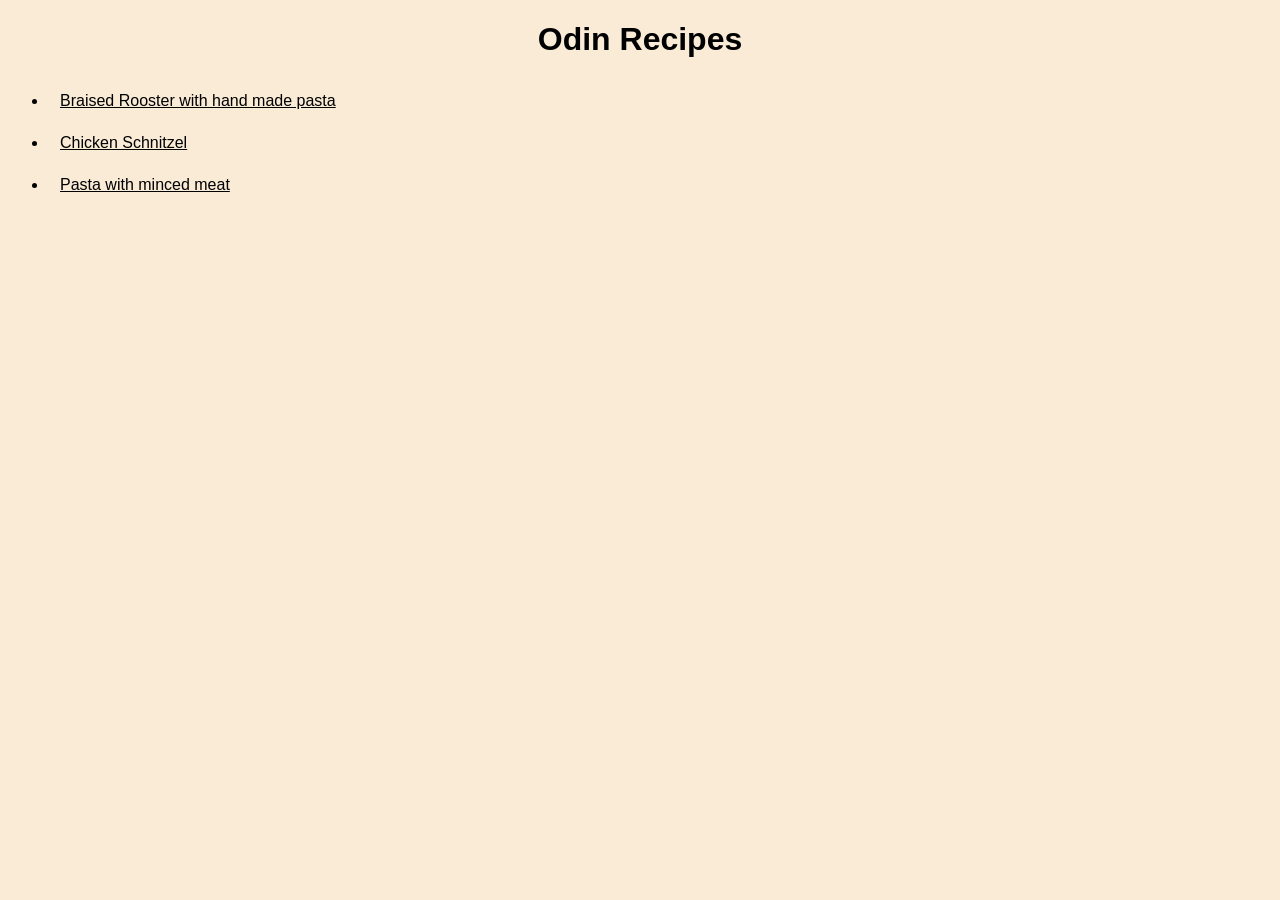
<file: index.html>
<!DOCTYPE html>
<html lang="en">
<head>
    <meta charset="UTF-8">
    <meta name="viewport" content="width=device-width, initial-scale=1.0">
    <link rel="stylesheet" href="style.css">
    <title>Document</title>
</head>
<body>
    <h1>Odin Recipes</h1>
    <ul>
        <li><a href="recipes/braised_rooster.html">Braised Rooster with hand made pasta</a></li>
        <li><a href="recipes/chicken_schnitzel.html">Chicken Schnitzel</a></li>
        <li><a href="recipes/pasta_with_minced_meat.html">Pasta with minced meat</a></li>
    </ul>
</body>
</html>
</file>
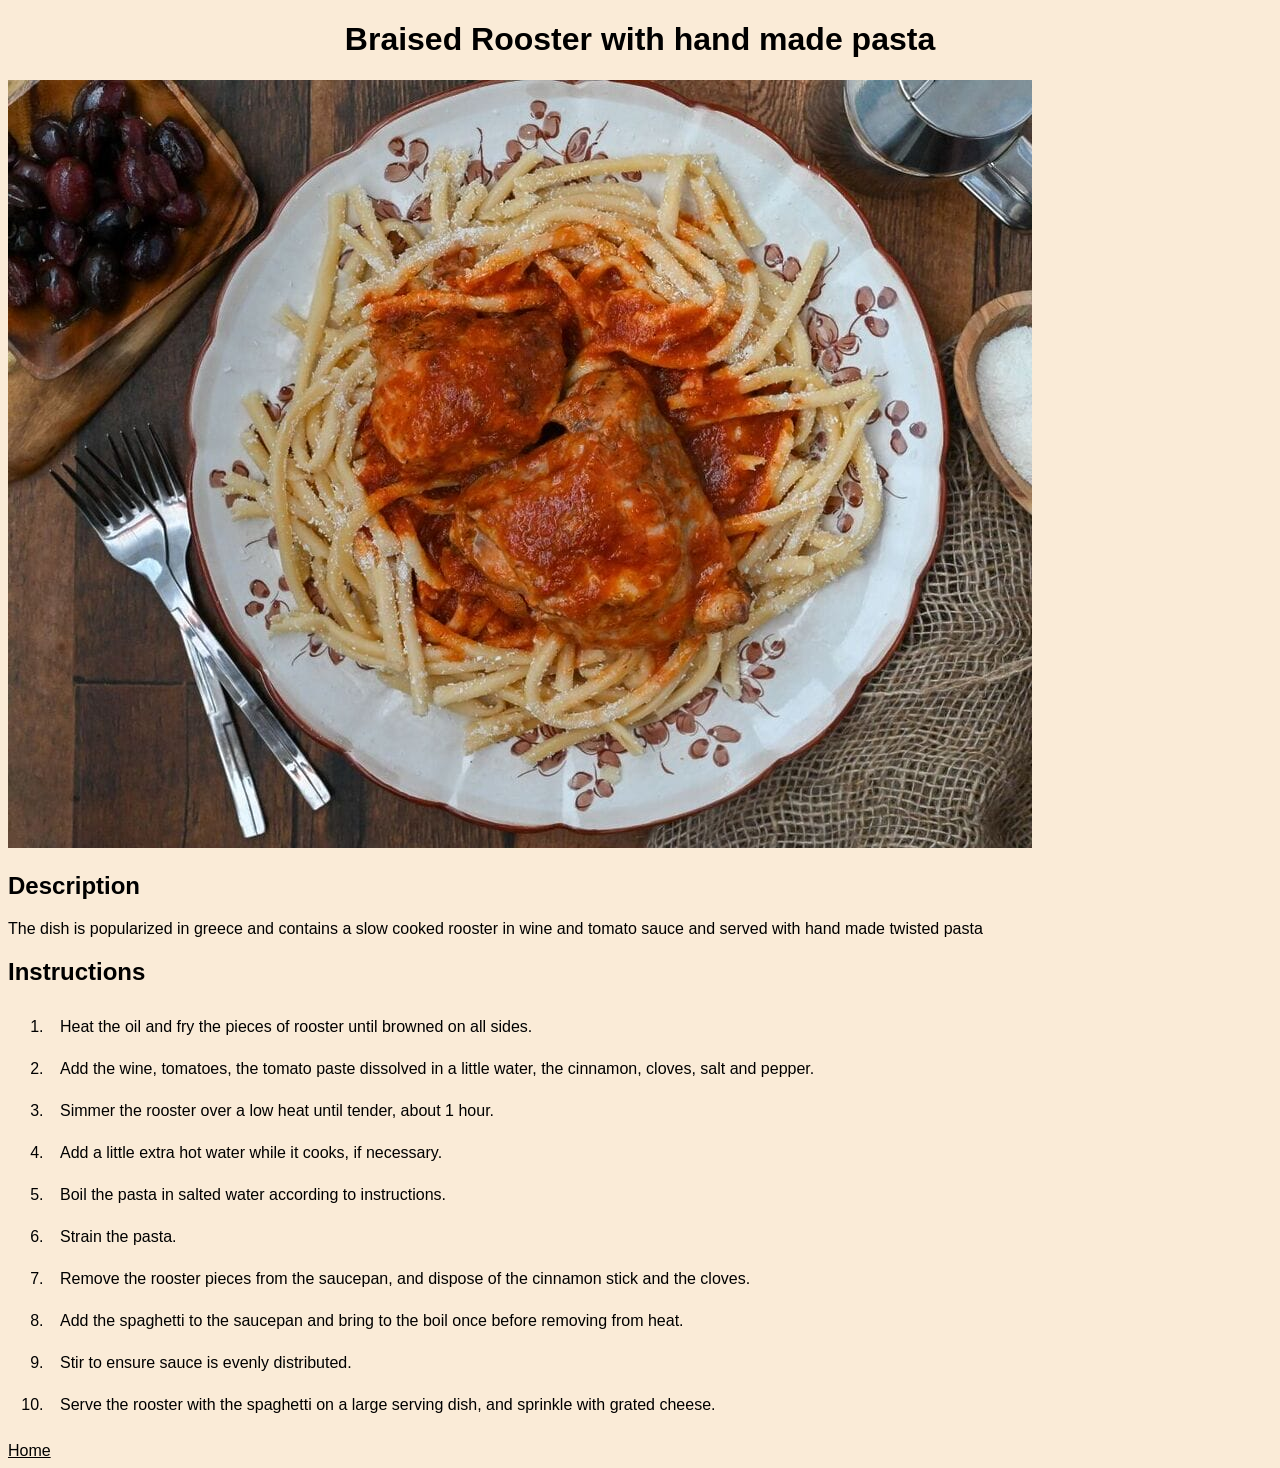
<file: recipes/braised_rooster.html>
<!DOCTYPE html>
<html lang="en">
<head>
    <meta charset="UTF-8">
    <meta name="viewport" content="width=device-width, initial-scale=1.0">
    <link rel="stylesheet" href="../style.css">
    <title>Document</title>
</head>
<body>
    <h1>Braised Rooster with hand made pasta</h1>
    <img src="../images/braised_rooster.png">
    <h2>Description</h2>
    <p>The dish is popularized in greece and contains a slow cooked rooster in wine and tomato sauce and served with hand made twisted pasta</p>
    <h2>Instructions</h2>
    <ol>
        <li>Heat the oil and fry the pieces of rooster until browned on all sides.</li>
        <li>Add the wine, tomatoes, the tomato paste dissolved in a little water, the cinnamon, cloves, salt and pepper.</li>
        <li>Simmer the rooster over a low heat until tender, about 1 hour.</li>
        <li>Add a little extra hot water while it cooks, if necessary.</li>
        <li>Boil the pasta in salted water according to instructions.</li>
        <li>Strain the pasta.</li>
        <li>Remove the rooster pieces from the saucepan, and dispose of the cinnamon stick and the cloves.</li>
        <li>Add the spaghetti to the saucepan and bring to the boil once before removing from heat.</li>
        <li>Stir to ensure sauce is evenly distributed.</li>
        <li>Serve the rooster with the spaghetti on a large serving dish, and sprinkle with grated cheese.</li>
    </ol>
    <a class="home" href="../index.html">Home</a>
</body>
</html>
</file>
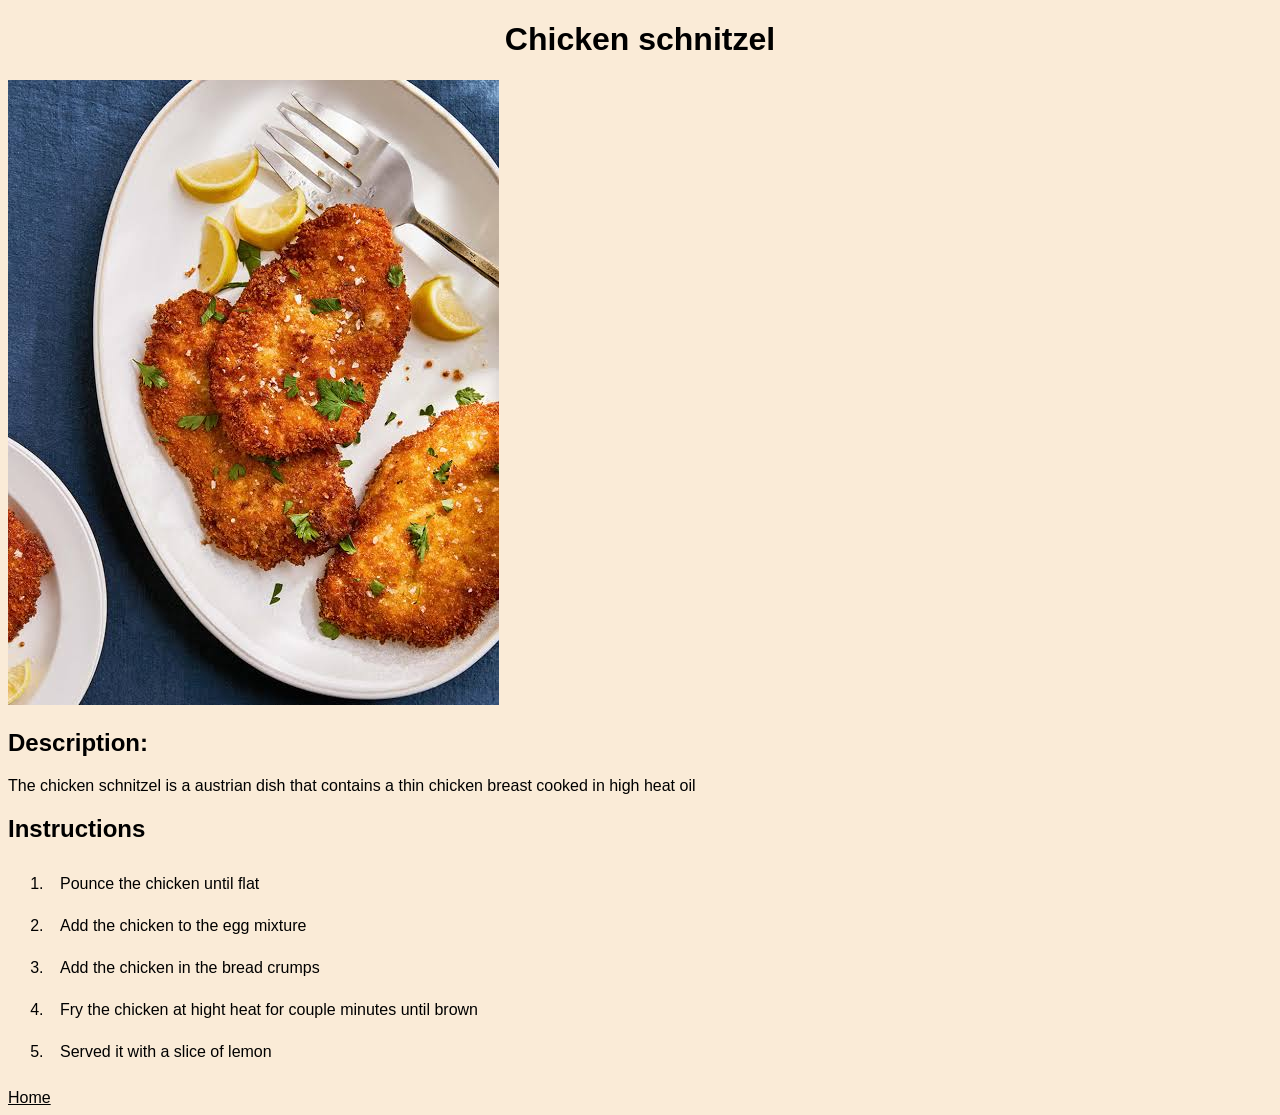
<file: recipes/chicken_schnitzel.html>
<!DOCTYPE html>
<html lang="en">
<head>
    <meta charset="UTF-8">
    <meta name="viewport" content="width=device-width, initial-scale=1.0">
    <link rel="stylesheet" href="../style.css">
    <title>Document</title>
</head>
<body>
    <h1>Chicken schnitzel</h1>
    
    <img src="../images/chicken_schnitzel.png">
    <h2>Description:</h2>
    <p>The chicken schnitzel is a austrian dish that contains a thin chicken breast cooked in high heat oil</p>
    <h2>Instructions</h2>
    <ol>
        <li>Pounce the chicken until flat</li>
        <li>Add the chicken to the egg mixture</li>
        <li>Add the chicken in the bread crumps</li>
        <li>Fry the chicken at hight heat for couple minutes until brown</li>
        <li>Served it with a slice of lemon</li>
    </ol>
    <a class="home" href="../index.html">Home</a>
</body>
</html>
</file>
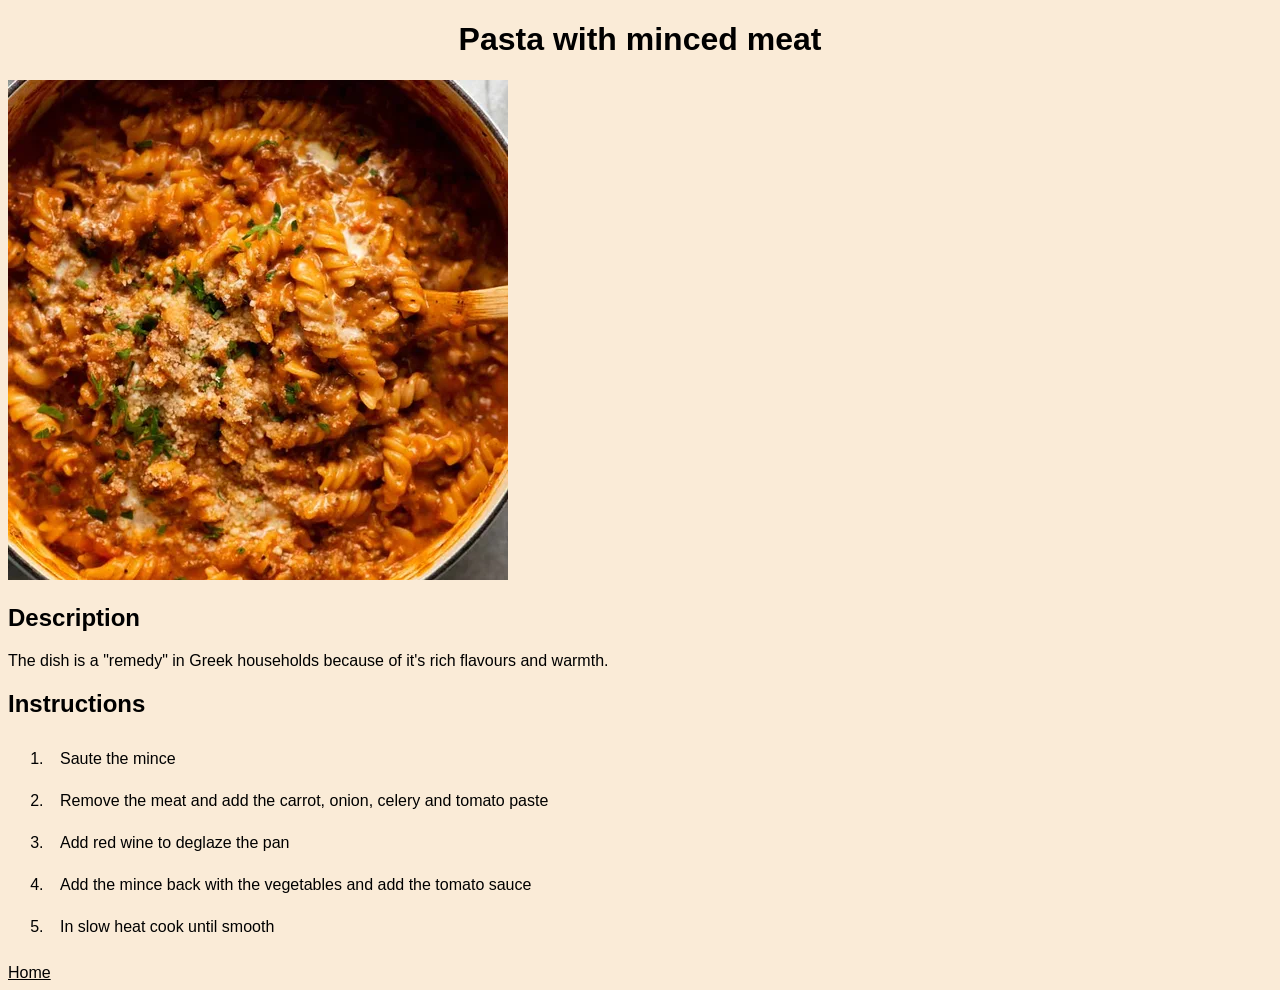
<file: recipes/pasta_with_minced_meat.html>
<!DOCTYPE html>
<html lang="en">
<head>
    <meta charset="UTF-8">
    <meta name="viewport" content="width=device-width, initial-scale=1.0">
    <link rel="stylesheet" href="../style.css">
    <title>Document</title>
</head>
<body>
    <h1>Pasta with minced meat</h1>
    <img src="../images/pasta_with_minced_meat.png">
    <h2>Description</h2>
    <p>The dish is a "remedy" in Greek households because of it's rich flavours and warmth.</p>
    <h2>Instructions</h2>
    <ol>
        <li>Saute the mince</li>
        <li>Remove the meat and add the carrot, onion, celery and tomato paste</li>
        <li>Add red wine to deglaze the pan</li>
        <li>Add the mince back with the vegetables and add the tomato sauce</li>
        <li>In slow heat cook until smooth</li>
    </ol>
    <a class="home" href="../index.html">Home</a>
</body>
</html>
</file>
<file: style.css>
*{
    font-family:Arial, Helvetica, sans-serif;
}

body{
    background-color:antiquewhite;
}

h1{
    text-align: center;
}

ul{
    display: block;
}

li{
    padding: 12px;
}

a{
    color: black;
}

.home{
    margin: 0 auto;
    text-align: center;
}
</file>
